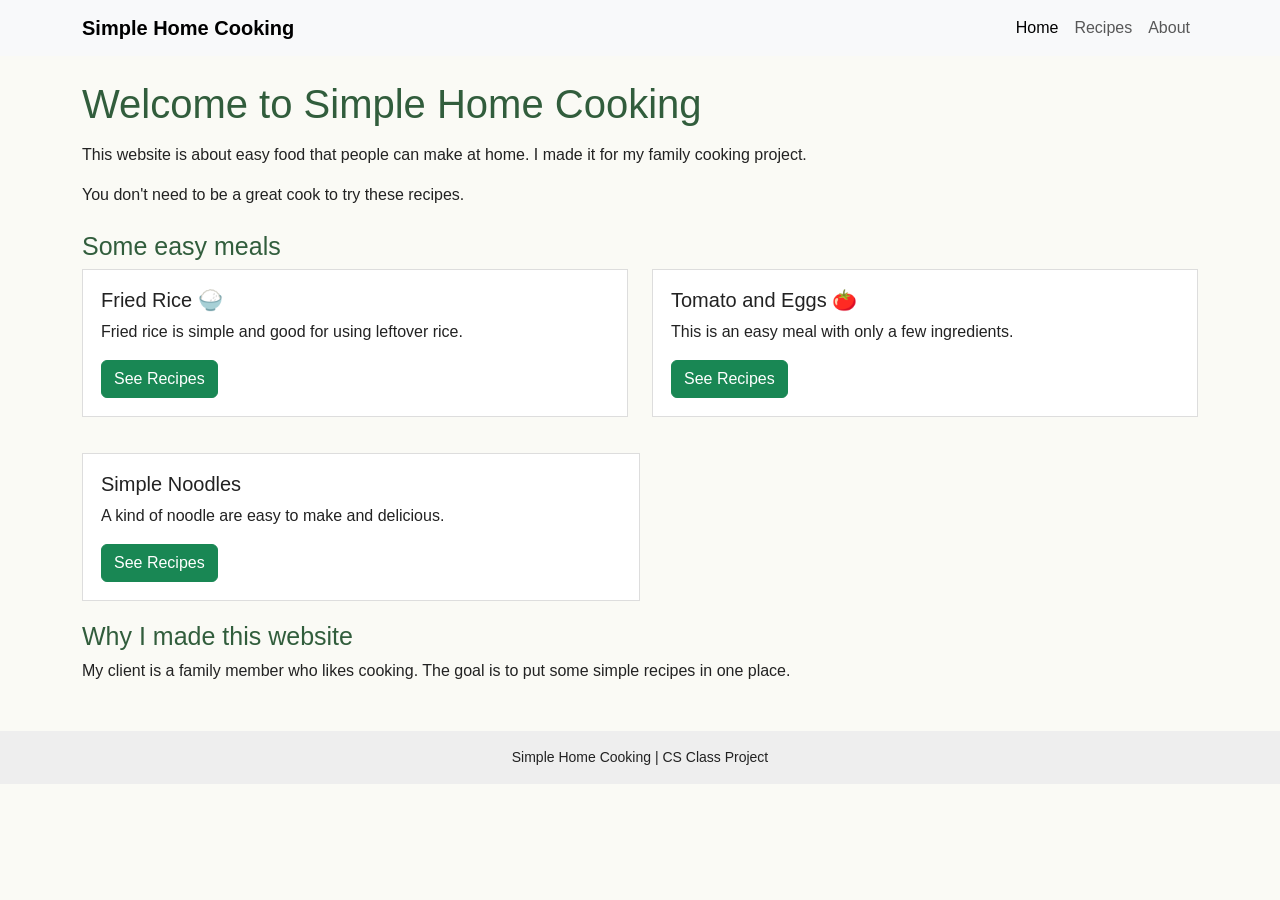
<file: index.html>
<!DOCTYPE html>
<html lang="en">
<head>
  <meta charset="UTF-8">
  <meta name="viewport" content="width=device-width, initial-scale=1.0">
  <title>Simple Home Cooking - Home</title>
  <link href="https://cdn.jsdelivr.net/npm/bootstrap@5.3.3/dist/css/bootstrap.min.css" rel="stylesheet">
  <link rel="stylesheet" href="style.css">
</head>
<body>

  <nav class="navbar navbar-expand-lg navbar-light bg-light">
    <div class="container">
      <a class="navbar-brand" href="index.html">Simple Home Cooking</a>
      <button class="navbar-toggler" type="button" data-bs-toggle="collapse" data-bs-target="#mainNav" aria-controls="mainNav" aria-expanded="false" aria-label="Toggle navigation">
        <span class="navbar-toggler-icon"></span>
      </button>
      <div class="collapse navbar-collapse" id="mainNav">
        <ul class="navbar-nav ms-auto">
          <li class="nav-item"><a class="nav-link active" aria-current="page" href="index.html">Home</a></li>
          <li class="nav-item"><a class="nav-link" href="recipes.html">Recipes</a></li>
          <li class="nav-item"><a class="nav-link" href="about.html">About</a></li>
        </ul>
      </div>
    </div>
  </nav>

  <main class="container mt-4">
    <h1>Welcome to Simple Home Cooking</h1>
    <p>This website is about easy food that people can make at home. I made it for my family cooking project.</p>
    <p>You don't need to be a great cook to try these recipes.</p>

    <h2 class="mt-4">Some easy meals</h2>
    <div class="row">
      <div class="col-md-6 mb-3">
        <div class="food-box">
          <h3>Fried Rice 🍚</h3>
          <p>Fried rice is simple and good for using leftover rice.</p>
          <a class="btn btn-success" href="recipes.html">See Recipes</a>
        </div>
      </div>
      <div class="col-md-6 mb-3">
        <div class="food-box">
          <h3>Tomato and Eggs 🍅</h3>
          <p>This is an easy meal with only a few ingredients.</p>
          <a class="btn btn-success" href="recipes.html">See Recipes</a>
        </div>
      </div>
    </div>
     <div class="col-md-6 mb-3">
       <div class="food-box">
          <h3>Simple Noodles </h3>
          <p>A kind of noodle are easy to make and delicious.</p>
          <a class="btn btn-success" href="recipes.html">See Recipes</a>
        </div>
      </div>
    </div>

    <h2>Why I made this website</h2>
    <p>My client is a family member who likes cooking. The goal is to put some simple recipes in one place.</p>
  </main>

  <footer class="text-center mt-5 p-3">Simple Home Cooking | CS Class Project</footer>

  <script src="https://cdn.jsdelivr.net/npm/bootstrap@5.3.3/dist/js/bootstrap.bundle.min.js"></script>
</body>
</html>
</file>
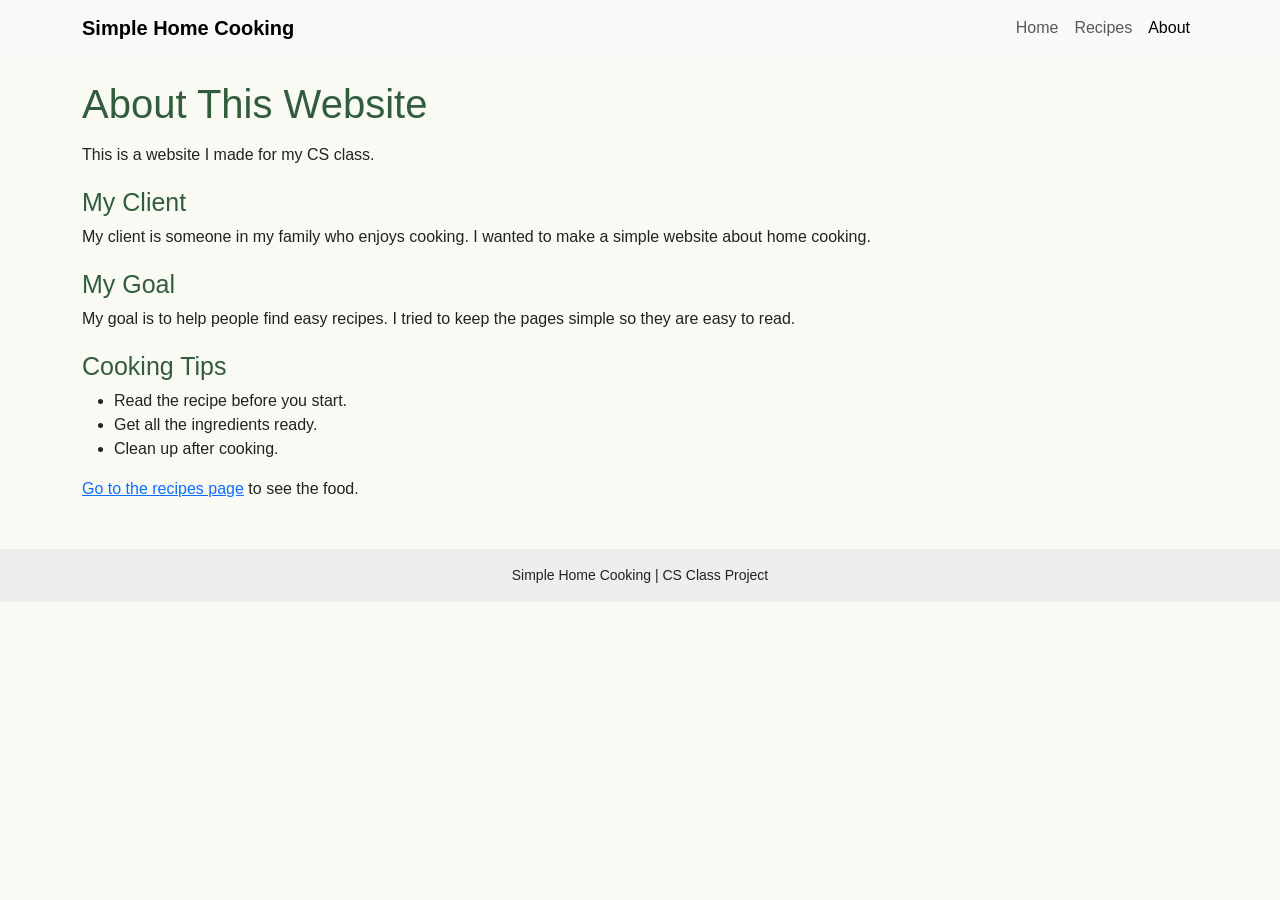
<file: about.html>
<!DOCTYPE html>
<html lang="en">
<head>
  <meta charset="UTF-8">
  <meta name="viewport" content="width=device-width, initial-scale=1.0">
  <title>Simple Home Cooking - About</title>
  <link href="https://cdn.jsdelivr.net/npm/bootstrap@5.3.3/dist/css/bootstrap.min.css" rel="stylesheet">
  <link rel="stylesheet" href="style.css">
</head>
<body>

  <nav class="navbar navbar-expand-lg navbar-light bg-light">
    <div class="container">
      <a class="navbar-brand" href="index.html">Simple Home Cooking</a>
      <button class="navbar-toggler" type="button" data-bs-toggle="collapse" data-bs-target="#mainNav" aria-controls="mainNav" aria-expanded="false" aria-label="Toggle navigation">
        <span class="navbar-toggler-icon"></span>
      </button>
      <div class="collapse navbar-collapse" id="mainNav">
        <ul class="navbar-nav ms-auto">
          <li class="nav-item"><a class="nav-link" href="index.html">Home</a></li>
          <li class="nav-item"><a class="nav-link" href="recipes.html">Recipes</a></li>
          <li class="nav-item"><a class="nav-link active" aria-current="page" href="about.html">About</a></li>
        </ul>
      </div>
    </div>
  </nav>

  <main class="container mt-4">
    <h1>About This Website</h1>
    <p>This is a website I made for my CS class.</p>

    <h2>My Client</h2>
    <p>My client is someone in my family who enjoys cooking. I wanted to make a simple website about home cooking.</p>

    <h2>My Goal</h2>
    <p>My goal is to help people find easy recipes. I tried to keep the pages simple so they are easy to read.</p>

    <h2>Cooking Tips</h2>
    <ul>
      <li>Read the recipe before you start.</li>
      <li>Get all the ingredients ready.</li>
      <li>Clean up after cooking.</li>
    </ul>

    <p><a href="recipes.html">Go to the recipes page</a> to see the food.</p>
  </main>

  <footer class="text-center mt-5 p-3">Simple Home Cooking | CS Class Project</footer>

  <script src="https://cdn.jsdelivr.net/npm/bootstrap@5.3.3/dist/js/bootstrap.bundle.min.js"></script>
</body>
</html>
</file>
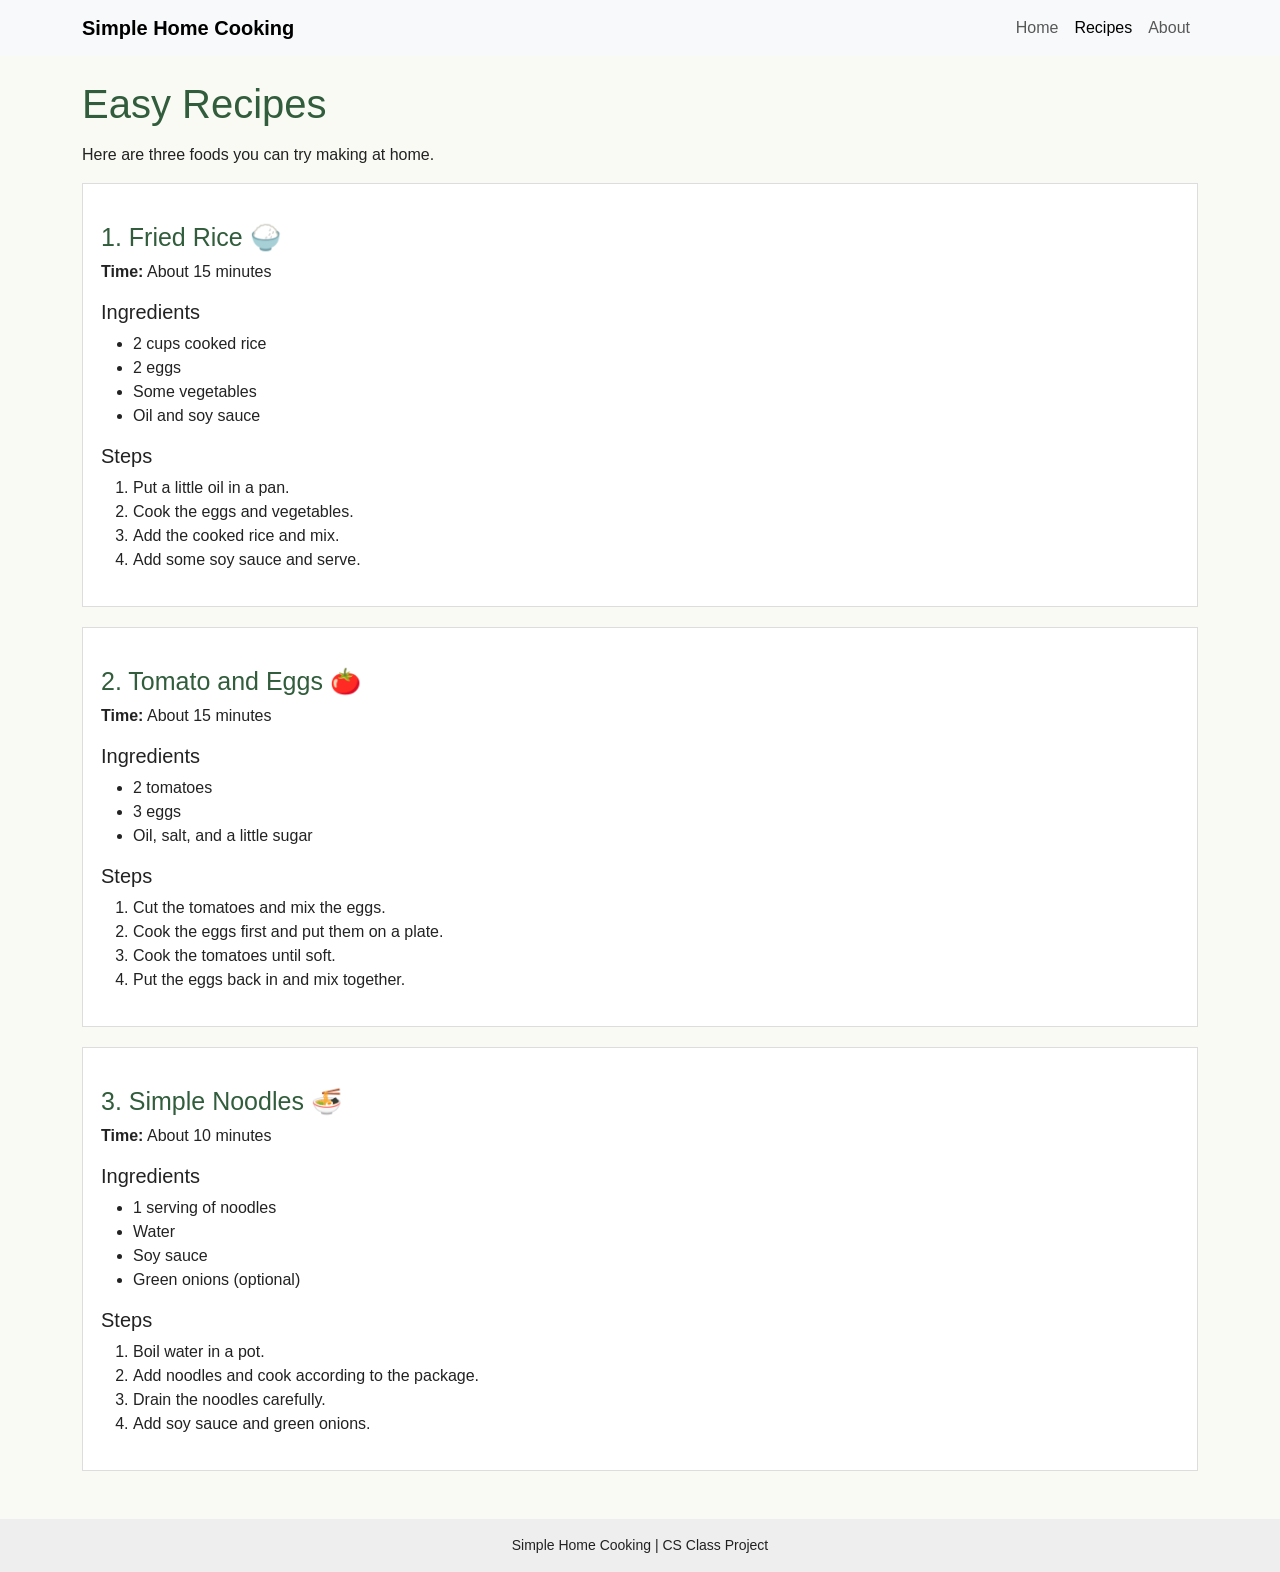
<file: recipes.html>
<!DOCTYPE html>
<html lang="en">
<head>
  <meta charset="UTF-8">
  <meta name="viewport" content="width=device-width, initial-scale=1.0">
  <title>Simple Home Cooking - Recipes</title>
  <link href="https://cdn.jsdelivr.net/npm/bootstrap@5.3.3/dist/css/bootstrap.min.css" rel="stylesheet">
  <link rel="stylesheet" href="style.css">
</head>
<body>

  <nav class="navbar navbar-expand-lg navbar-light bg-light">
    <div class="container">
      <a class="navbar-brand" href="index.html">Simple Home Cooking</a>
      <button class="navbar-toggler" type="button" data-bs-toggle="collapse" data-bs-target="#mainNav" aria-controls="mainNav" aria-expanded="false" aria-label="Toggle navigation">
        <span class="navbar-toggler-icon"></span>
      </button>
      <div class="collapse navbar-collapse" id="mainNav">
        <ul class="navbar-nav ms-auto">
          <li class="nav-item"><a class="nav-link" href="index.html">Home</a></li>
          <li class="nav-item"><a class="nav-link active" aria-current="page" href="recipes.html">Recipes</a></li>
          <li class="nav-item"><a class="nav-link" href="about.html">About</a></li>
        </ul>
      </div>
    </div>
  </nav>

  <main class="container mt-4">
    <h1>Easy Recipes</h1>
    <p>Here are three foods you can try making at home.</p>

    <section class="recipe-box">
      <h2>1. Fried Rice 🍚</h2>
      <p><strong>Time:</strong> About 15 minutes</p>
      <h3>Ingredients</h3>
      <ul>
        <li>2 cups cooked rice</li>
        <li>2 eggs</li>
        <li>Some vegetables</li>
        <li>Oil and soy sauce</li>
      </ul>
      <h3>Steps</h3>
      <ol>
        <li>Put a little oil in a pan.</li>
        <li>Cook the eggs and vegetables.</li>
        <li>Add the cooked rice and mix.</li>
        <li>Add some soy sauce and serve.</li>
      </ol>
    </section>

    <section class="recipe-box">
      <h2>2. Tomato and Eggs 🍅</h2>
      <p><strong>Time:</strong> About 15 minutes</p>
      <h3>Ingredients</h3>
      <ul>
        <li>2 tomatoes</li>
        <li>3 eggs</li>
        <li>Oil, salt, and a little sugar</li>
      </ul>
      <h3>Steps</h3>
      <ol>
        <li>Cut the tomatoes and mix the eggs.</li>
        <li>Cook the eggs first and put them on a plate.</li>
        <li>Cook the tomatoes until soft.</li>
        <li>Put the eggs back in and mix together.</li>
      </ol>
    </section>

    <section class="recipe-box">
      <h2>3. Simple Noodles 🍜</h2>
      <p><strong>Time:</strong> About 10 minutes</p>
      <h3>Ingredients</h3>
      <ul>
        <li>1 serving of noodles</li>
        <li>Water</li>
        <li>Soy sauce</li>
        <li>Green onions (optional)</li>
      </ul>
      <h3>Steps</h3>
      <ol>
        <li>Boil water in a pot.</li>
        <li>Add noodles and cook according to the package.</li>
        <li>Drain the noodles carefully.</li>
        <li>Add soy sauce and green onions.</li>
      </ol>
    </section>
  </main>

  <footer class="text-center mt-5 p-3">Simple Home Cooking | CS Class Project</footer>

  <script src="https://cdn.jsdelivr.net/npm/bootstrap@5.3.3/dist/js/bootstrap.bundle.min.js"></script>
</body>
</html>
</file>
<file: style.css>
/* My CSS for the cooking website */
body {
  background-color: #fafaf5;
  font-family: Arial, sans-serif;
  color: #222;
}

h1 {
  color: #315d3c;
  margin-bottom: 15px;
}

h2 {
  color: #315d3c;
  font-size: 25px;
  margin-top: 20px;
}

h3 {
  font-size: 20px;
}

.food-box, .recipe-box {
  background-color: white;
  padding: 18px;
  border: 1px solid #dddddd;
  margin-bottom: 20px;
}

.navbar-brand {
  font-weight: bold;
}

footer {
  background-color: #eeeeee;
  font-size: 14px;
}
</file>
